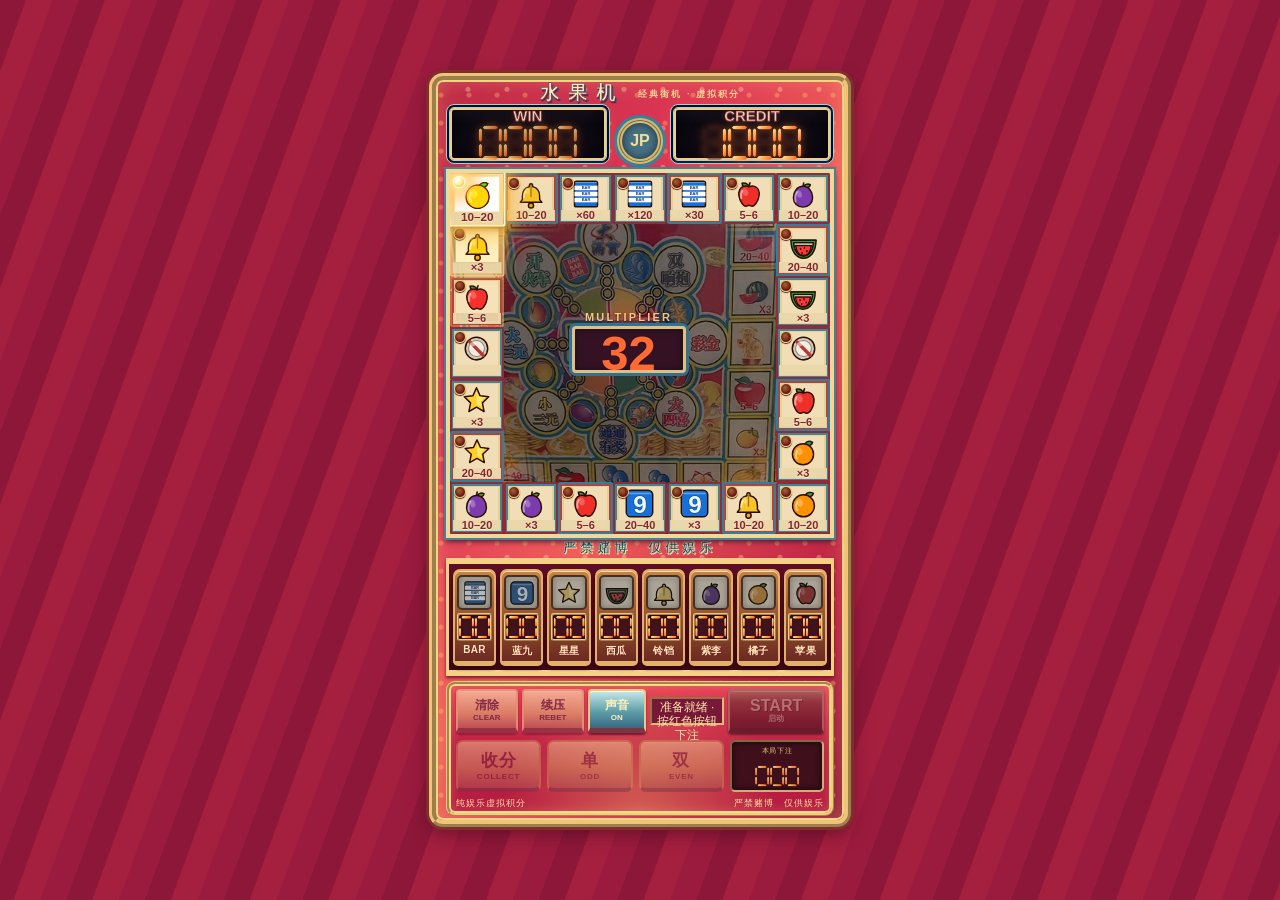
<file: index.html>
<!doctype html>
<html lang="zh-CN">
<head>
  <meta charset="utf-8">
  <meta name="viewport" content="width=device-width, initial-scale=1">
  <meta name="theme-color" content="#8e173c">
  <link rel="icon" href="data:image/svg+xml,%3Csvg xmlns='http://www.w3.org/2000/svg' viewBox='0 0 64 64'%3E%3Ccircle cx='32' cy='32' r='29' fill='%23ad173b' stroke='%23f5ce65' stroke-width='5'/%3E%3Ctext x='32' y='43' text-anchor='middle' fill='%23ffe49b' font-size='32' font-family='sans-serif' font-weight='bold'%3E77%3C/text%3E%3C/svg%3E">
  <title>OuyangFruit · 经典水果机</title>
  <link rel="stylesheet" href="./css/game.css">
  <link rel="stylesheet" href="./css/lights.css">
  <link rel="stylesheet" href="./css/animations.css">
  <link rel="stylesheet" href="./css/texture.css">
  <link rel="stylesheet" href="./css/gameplay.css">
  <link rel="stylesheet" href="./css/arcade-presentation.css">
  <link rel="stylesheet" href="./css/jackpot.css">
  <link rel="stylesheet" href="./css/art.css">
  <link rel="stylesheet" href="./css/betboard.css">
  <link rel="stylesheet" href="./css/feedback.css">
</head>
<body>
  <main class="machine" aria-label="经典实体水果机">
    <div class="machine-heading">水果机 <span>经典街机 · 虚拟积分</span></div>
    <section class="scoreboard" aria-label="分数显示">
      <div class="score-box"><span class="score-label">WIN</span><strong class="led-digits" id="win">0000</strong></div>
      <div class="score-medallion">JP</div>
      <div class="score-box"><span class="score-label">CREDIT</span><strong class="led-digits" id="credit">1000</strong></div>
    </section>
    <section class="playfield" aria-label="外围奖项跑灯盘与中央功能盘">
      <div class="board-photo" aria-hidden="true"></div>
      <div class="center-feature-photo" aria-hidden="true"></div>
      <div class="special-spots" aria-hidden="true">
        <i data-event="SMALL_THREE"></i><i data-event="BIG_THREE"></i><i data-event="BIG_FOUR"></i>
        <i data-event="DOUBLE_CANNON"></i><i data-event="TRAIN"></i><i data-event="GRAND_SLAM"></i>
      </div>
      <div class="board" id="board"></div>
      <div class="center-caption" id="center-caption" aria-hidden="true">MULTIPLIER</div>
      <div class="feature-led led-digits" id="feature-value" aria-label="中央功能盘数值">32</div>
      <div class="center-result" id="result" aria-live="polite"></div>
      <div class="celebration-layer" id="celebration-layer" aria-hidden="true"></div>
      <div class="jackpot-banner" id="jackpot-banner" aria-hidden="true"></div>
    </section>
    <div class="board-slogan">严禁赌博　仅供娱乐</div>
    <section class="bet-section" aria-label="八路独立下注">
      <div class="bet-deck" id="bet-deck"></div>
    </section>
    <section class="control-deck" aria-label="实体按键控制区">
      <div class="function-row">
        <button id="clear" class="function-key" type="button">清除 <small>CLEAR</small></button>
        <button id="rebet" class="function-key" type="button">续压 <small>REBET</small></button>
        <button id="sound" class="function-key sound-key" type="button" aria-pressed="true">声音 <small>ON</small></button>
        <div class="status" id="status" role="status" aria-live="polite">准备就绪 · 按红色按钮下注</div>
        <button id="start" class="start-key" type="button">START <small>启动</small></button>
      </div>
      <div class="function-bank" aria-label="预留功能控制区">
        <button id="collect" class="bank-key collect-key" type="button" disabled>收分 <small>COLLECT</small></button>
        <button id="odd" class="bank-key" type="button" disabled>单 <small>ODD</small></button>
        <button id="even" class="bank-key" type="button" disabled>双 <small>EVEN</small></button>
        <div class="bet-total" id="bet-total"><span>本局下注</span><strong class="led-digits" id="bet-total-value">0</strong></div>
      </div>
      <div class="deck-footer"><span>纯娱乐虚拟积分</span><span>严禁赌博　仅供娱乐</span></div>
    </section>
  </main>
  <aside id="debug" class="debug-panel" hidden><strong>DEMO MODE</strong><label for="forced">指定结果</label><select id="forced"><option value="">随机</option><option value="APPLE">APPLE WIN</option><option value="BELL">BELL WIN</option><option value="SEVEN">蓝九 WIN</option><option value="BAR">BAR JACKPOT</option><option value="LOSE">LOSE</option></select><button id="reset" type="button">重置积分</button></aside>
  <script type="module" src="./js/game.js"></script>
</body>
</html>
</file>
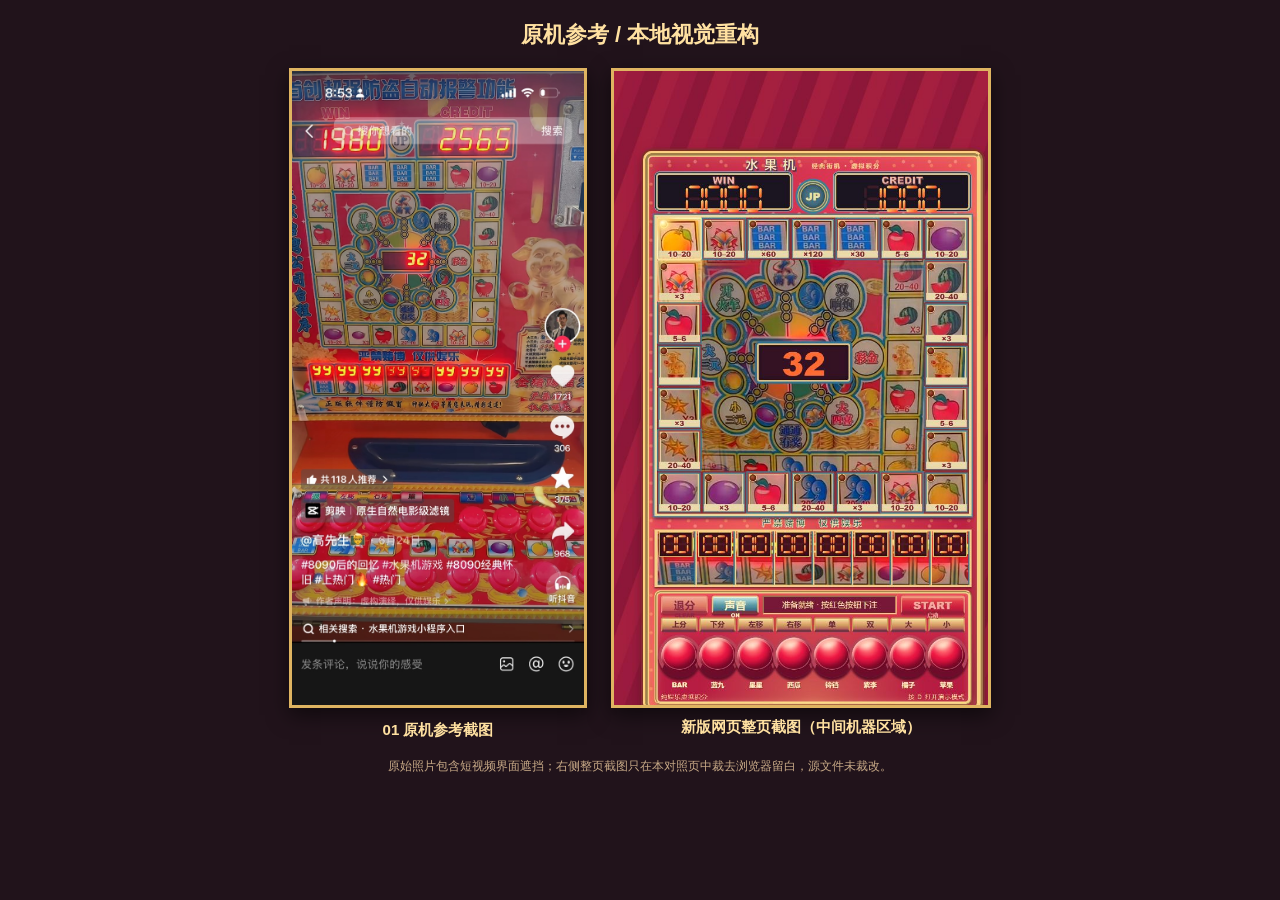
<file: visual-comparison.html>
<!doctype html>
<html lang="zh-CN">
<head>
  <meta charset="utf-8">
  <meta name="viewport" content="width=device-width, initial-scale=1">
  <title>原机与视觉重构对照</title>
  <style>
    *{box-sizing:border-box}body{margin:0;min-height:100vh;padding:20px;background:#21131b;color:#ffe1a1;font:15px Arial,"Microsoft YaHei",sans-serif}h1{text-align:center;font-size:22px;margin:0 0 18px}.comparison{display:flex;justify-content:center;align-items:flex-start;gap:24px}.panel{margin:0;text-align:center}.panel img,.crop{height:min(80vh,640px);border:3px solid #dfb461;box-shadow:0 7px 20px #0008}.reference{width:auto}.crop{width:min(48vw,380px);overflow:hidden}.crop img{width:100%;height:100%;object-fit:cover;object-position:60% center;border:0;box-shadow:none}.panel figcaption{margin-top:10px;font-weight:bold}.note{text-align:center;color:#c8aa87;font-size:12px;margin-top:18px}@media(max-width:690px){.comparison{gap:8px}.panel img,.crop{height:65vh}.crop{width:48vw}h1{font-size:17px}}
  </style>
</head>
<body>
  <h1>原机参考 / 本地视觉重构</h1>
  <div class="comparison">
    <figure class="panel"><img class="reference" src="./reference/original-fruit-machine.jpg" alt="用户提供的原机参考截图"><figcaption>01 原机参考截图</figcaption></figure>
    <figure class="panel"><div class="crop"><img src="./current-version.png" alt="重构后的网页版机器截图"></div><figcaption>新版网页整页截图（中间机器区域）</figcaption></figure>
  </div>
  <p class="note">原始照片包含短视频界面遮挡；右侧整页截图只在本对照页中裁去浏览器留白，源文件未裁改。</p>
</body>
</html>
</file>
<file: css/game.css>
:root{font-family:Arial,"Microsoft YaHei",sans-serif;color:#f9e6a0;background:#210b15}*{box-sizing:border-box}body{margin:0;min-height:100svh;display:flex;justify-content:center;align-items:center;padding:5px;background:radial-gradient(ellipse at center,#6b1736 0,#2c0e1d 60%,#140913 100%)}button,select{font:inherit}.machine{width:min(700px,calc((100svh - 14px)*.60),96vw);min-width:290px;padding:4px 10px 4px;border:5px ridge #e6b85a;border-radius:14px;background:radial-gradient(circle at 50% 40%,#c92557 0,#98183e 48%,#73142f 100%);box-shadow:0 0 0 3px #642a29,0 10px 35px #070308b8,inset 0 0 22px #e44f5480}.machine-heading{height:20px;text-align:center;font-weight:900;font-size:19px;letter-spacing:9px;line-height:18px;color:#f7d987;-webkit-text-stroke:.5px #543971;text-shadow:2px 2px #314f80}.machine-heading span{font-size:9px;letter-spacing:2px;color:#f8d391;-webkit-text-stroke:0;text-shadow:none;vertical-align:middle}.scoreboard{display:grid;grid-template-columns:1fr 46px 1fr;align-items:end;gap:7px;margin-bottom:5px}.score-box{height:60px;position:relative;border:4px double #83bfd0;border-radius:8px;background:linear-gradient(#3c283c,#111527 28%,#170b1c);box-shadow:inset 0 0 0 2px #dabb80,inset 0 0 22px #000}.score-label{position:absolute;left:0;right:0;top:-1px;text-align:center;font-size:15px;font-weight:900;color:#f2b7a1;-webkit-text-stroke:.5px #5d2c43;text-shadow:1px 2px #5a3445}.led-digits{font-family:"Courier New",monospace;font-style:italic;font-weight:900;color:#ff6b32;text-shadow:0 0 2px #fff0ac,0 0 9px #ff4c18,0 0 15px #ed3210;letter-spacing:2px}.score-box strong{display:block;text-align:center;font-size:clamp(25px,6vw,52px);line-height:58px}.score-medallion{height:46px;width:46px;display:grid;place-items:center;border:5px double #e1b75b;border-radius:50%;background:#487083;color:#f0df9a;font-weight:900;box-shadow:0 0 0 3px #3083a2,inset 0 0 8px #173343}.playfield{position:relative;width:100%;aspect-ratio:484/460;overflow:hidden;border:4px solid #c4ddc6;outline:2px solid #156580;background:#a31f4c;box-shadow:inset 0 0 0 2px #e8b35b,0 3px 6px #35142b}.board-photo{position:absolute;inset:0;background-image:url('../assets/images/machine-core.jpg');background-repeat:no-repeat;background-size:146.5% 203.9%;background-position:10.7% 30.3%;filter:saturate(1.18) contrast(1.06)}.board{position:absolute;inset:0;display:grid;grid-template-columns:repeat(7,minmax(0,1fr));grid-template-rows:repeat(7,minmax(0,1fr))}.tile{position:relative;min-width:0;min-height:0;pointer-events:none;border:2px solid transparent;border-radius:3px}.tile::before{content:"";position:absolute;left:4px;top:4px;width:10px;height:10px;border-radius:50%;background:radial-gradient(circle at 38% 32%,#8f5430,#5d211a 60%,#36110c 100%);border:1px solid #cf9b51;box-shadow:inset 0 0 3px #240b08,0 1px 1px #522017}.feature-led{position:absolute;left:40%;top:46%;width:25%;height:12%;display:grid;place-items:center;font-size:clamp(24px,5.6vw,49px);line-height:1;border:3px solid #d8b57b;border-radius:4px;background:linear-gradient(115deg,#351223f7,#190b20f4);box-shadow:0 0 0 3px #2f668a,inset 0 0 12px #0d0517}.center-result{position:absolute;left:0;right:0;bottom:0;height:1px;overflow:hidden;opacity:0}.board-slogan{height:19px;text-align:center;line-height:19px;font-size:13px;font-weight:900;letter-spacing:4px;color:#164d6b;-webkit-text-stroke:.35px #ffe9ad;text-shadow:1px 1px #f8dfaa}.bet-section{border:3px solid #d5a45d;background:#951136;box-shadow:inset 0 0 7px #f44a63;margin-top:1px}.bet-strip{position:relative;width:100%;height:68px;display:grid;grid-template-columns:repeat(8,minmax(0,1fr));background-image:url('../assets/images/eight-bet-displays.jpg');background-size:142.4% 250%;background-position:9.5% 12.7%;background-repeat:no-repeat}.bet-lane{position:relative;border-right:2px solid #247995;border-left:1px solid #eac67b;min-width:0}.bet-led{position:absolute;left:7%;right:7%;top:3%;height:39%;display:grid;place-items:center;border:2px solid #e1b773;background:linear-gradient(#500914ec,#270716f2);font-size:clamp(17px,4vw,32px);letter-spacing:1px}.bet-lane.active .bet-led{background:#6b0a15;box-shadow:0 0 10px #ffbf4b}.control-deck{padding:5px 7px 3px;margin-top:5px;border:3px ridge #e2b45b;border-radius:9px;background:radial-gradient(circle at 50% 100%,#e74754,#af183c 55%,#77152d);box-shadow:inset 0 0 15px #fbd37c66}.function-row{display:grid;grid-template-columns:72px 72px 1fr 101px;gap:6px;align-items:center}.function-key,.start-key{height:28px;border-radius:6px;border:2px solid #e8bd75;border-bottom:5px solid #653025;background:linear-gradient(#e1c6a1,#b18866);color:#4c2340;font-weight:900;cursor:pointer;box-shadow:0 2px 3px #421026}.function-key small,.start-key small{display:block;font-size:8px;line-height:8px}.sound-key{background:linear-gradient(#7faeb7,#3a6f91);color:#fff0bc}.start-key{background:linear-gradient(#ff7254,#d2132d 65%,#a10e27);color:#fff6d1;font-size:16px;text-shadow:1px 1px #8a0d23}.status{height:28px;display:grid;place-items:center;padding:2px 5px;border:2px inset #d5ad70;background:#5c1431;color:#ffe2a7;font-size:clamp(8px,1.3vw,12px);text-align:center;line-height:1.15}.bet-keys{display:grid;grid-template-columns:repeat(8,minmax(0,1fr));gap:4px;margin-top:5px}.bet-key{position:relative;display:flex;flex-direction:column;align-items:center;gap:4px;min-width:0;padding:0;border:0;background:transparent;color:#ffe8ad;font-size:10px;font-weight:900;cursor:pointer;touch-action:manipulation}.button-cap{display:block;width:min(100%,67px);aspect-ratio:1;border:4px solid #ad5260;border-bottom:8px solid #680a24;border-radius:50%;background:radial-gradient(ellipse at 42% 24%,#ff9ea0 0,#f0264e 28%,#c70834 68%,#8d0b2b 100%);box-shadow:inset -4px -7px 9px #860c2b,inset 2px 3px 5px #ffc6ba,0 4px 3px #450b22}.bet-key:active .button-cap{transform:translateY(3px);border-bottom-width:4px;box-shadow:inset -2px -3px 5px #740820,0 1px 1px #450b22}.bet-key:disabled,.function-key:disabled,.start-key:disabled{opacity:.6;cursor:not-allowed}.bet-key.active .button-cap{box-shadow:inset -4px -7px 9px #860c2b,inset 2px 3px 5px #ffc6ba,0 0 13px 2px #ffe07b}.bet-key-label{white-space:nowrap;font-size:clamp(6px,1.5vw,10px)}.deck-footer{display:flex;justify-content:space-between;margin-top:5px;color:#ffe1a0;font-size:9px;letter-spacing:1px}.debug-panel{position:fixed;right:12px;top:12px;z-index:10;width:166px;padding:11px;border:2px solid #e9bf68;background:#321321;color:#ffe0a0;box-shadow:0 4px 16px #0008}.debug-panel[hidden]{display:none}.debug-panel>*{display:block;width:100%;margin:5px 0}.debug-panel select,.debug-panel button{padding:5px;background:#66213c;color:#ffe5a3;border:1px solid #d4ab62}@media(max-width:600px){body{align-items:flex-start;padding:3px}.machine{width:min(96vw,510px);padding:5px 6px 7px;border-width:3px}.machine-heading{height:18px;font-size:13px;letter-spacing:5px;line-height:17px}.machine-heading span{font-size:7px}.scoreboard{grid-template-columns:1fr 33px 1fr;gap:3px;margin-bottom:5px}.score-box{height:48px;border-width:2px}.score-label{font-size:10px}.score-box strong{font-size:clamp(22px,6.5vw,34px);line-height:48px}.score-medallion{width:32px;height:32px;border-width:3px;font-size:10px}.playfield{border-width:2px;outline-width:1px}.tile{border-width:1px}.tile::before{width:7px;height:7px;left:2px;top:2px}.feature-led{border-width:2px;box-shadow:0 0 0 2px #2f668a,inset 0 0 7px #0d0517}.board-slogan{height:16px;line-height:16px;font-size:9px}.bet-section{border-width:2px}.bet-strip{height:clamp(45px,12vw,72px)}.bet-led{border-width:1px;font-size:clamp(14px,4vw,22px)}.control-deck{padding:4px;margin-top:5px;border-width:2px}.function-row{grid-template-columns:48px 48px 1fr 64px;gap:3px}.function-key,.start-key{height:27px;font-size:9px;border-width:1px;border-bottom-width:4px}.function-key small,.start-key small{font-size:6px}.status{height:27px;font-size:8px}.bet-keys{gap:2px;margin-top:5px}.button-cap{border-width:2px;border-bottom-width:5px}.bet-key-label{font-size:6px}.deck-footer{font-size:7px}.debug-panel{position:fixed;right:4px;top:4px;width:130px;font-size:10px}}
</file>
<file: css/lights.css>
.tile{transition:background 55ms,box-shadow 55ms,border-color 55ms}.tile.trail-2{background:#ffc96026;border-color:#ffcb7044;box-shadow:inset 0 0 12px #ffbc4a33}.tile.trail-1{background:#ffc15a67;border-color:#ffe29c99;box-shadow:inset 0 0 18px #ffdb7199,0 0 9px #ffae4688}.tile.lit{background:radial-gradient(circle at 50% 40%,#ffec9f85,#ffb43a94 55%,#fb6a2244);border-color:#fff3b6;box-shadow:inset 0 0 19px #fff4b7,0 0 12px #ffdd7d,0 0 27px #ff9d39}.tile.lit::before{background:radial-gradient(circle at 35% 30%,#fff,#fff4ad 30%,#ffd152 70%,#ed842c);border-color:#fff4bf;box-shadow:0 0 7px 3px #ffe38e,0 0 16px 7px #ffb94f}.tile.final{animation:final-glow .65s ease-in-out infinite alternate}@keyframes final-glow{from{box-shadow:inset 0 0 15px #fff0a1,0 0 11px #ffc04a}to{box-shadow:inset 0 0 27px #fff9cc,0 0 22px #ffe68a,0 0 34px #ffc039}}
</file>
<file: css/animations.css>
.machine.win-small .feature-led{animation:feature-pulse .3s 4 alternate}.machine.win-big .feature-led,.machine.win-jackpot .feature-led{animation:feature-pulse .18s 10 alternate}.machine.win-jackpot .scoreboard{animation:score-flash .22s 10 alternate}@keyframes feature-pulse{from{filter:brightness(1)}to{filter:brightness(2);box-shadow:0 0 14px #ffe38d,0 0 0 3px #2f668a}}@keyframes score-flash{from{filter:brightness(1)}to{filter:brightness(1.65)}}
</file>
<file: css/texture.css>
/* The printed face and plastic controls are intentionally dense like the reference panel. */
body{background:repeating-linear-gradient(110deg,#8d1739 0 24px,#a51f3f 25px 49px,#9b1b3e 50px 74px)}
.machine{width:min(700px,calc((100svh - 20px)*.48),96vw)}
.machine{border:7px ridge #f0c477;background:radial-gradient(circle at 18% 54%,#ffd36b55 0 2px,transparent 3px) 0 0/28px 28px,radial-gradient(circle at 82% 24%,#fff0ab55 0 2px,transparent 3px) 0 0/39px 39px,linear-gradient(125deg,#bc2545,#df3855 31%,#f05d5a 51%,#bb1d42 82%,#8e1a38);box-shadow:0 0 0 3px #7f2d2d,0 7px 18px #4d0b20a3,inset 0 0 0 2px #f5d484,inset 0 0 24px #ffde8055}
.machine-heading{color:#ffedb4;text-shadow:1px 2px #7b1d34,2px 2px #326385}
.score-box{border:3px double #87b8c4;background:#1b1522;box-shadow:inset 0 0 0 2px #e6c079,inset 0 0 5px #0e0a11}
.score-box strong{display:flex;align-items:center;justify-content:center;gap:2px;padding-top:18px;line-height:1;white-space:nowrap}
.led-digits{font-family:Arial,sans-serif;font-style:normal;letter-spacing:0;text-shadow:none}
.digit{--dw:clamp(15px,1.8vw,27px);position:relative;display:inline-block;width:var(--dw);height:calc(var(--dw)*1.48);flex:none}
.segment{position:absolute;display:block;background:#50212a;opacity:.65}
.segment.on{background:linear-gradient(125deg,#ffdb7a,#ff8739 53%,#f3431e);opacity:1;box-shadow:0 0 3px #ff742b,0 0 5px #e6321d}
.segment.a,.segment.g,.segment.d{left:17%;width:66%;height:11%;clip-path:polygon(13% 0,87% 0,100% 50%,87% 100%,13% 100%,0 50%)}
.segment.a{top:0}.segment.g{top:44%}.segment.d{bottom:0}
.segment.b,.segment.c,.segment.e,.segment.f{width:14%;height:39%;clip-path:polygon(0 12%,50% 0,100% 12%,100% 88%,50% 100%,0 88%)}
.segment.b{right:0;top:8%}.segment.c{right:0;bottom:8%}.segment.e{left:0;bottom:8%}.segment.f{left:0;top:8%}
.playfield{border-color:#f0d89b;outline-color:#4a7f96;background:#b3214b}
.board-photo{filter:saturate(1.27) contrast(1.07)}
.center-feature-photo{position:absolute;z-index:1;left:13%;top:11%;width:74%;height:78%;background-color:#b7234b;background-image:url('../assets/images/center-feature-board.jpg');background-repeat:no-repeat;background-size:126.3% 111.7%;background-position:20% 23%;mask-image:radial-gradient(ellipse at center,#000 72%,transparent 100%);filter:saturate(1.25) contrast(1.08)}
.board{z-index:2}.feature-led{z-index:3;left:32%;top:42.5%;width:30%;height:13%;border:3px solid #e1bf80;background:#341224;box-shadow:0 0 0 3px #2f7192,inset 0 0 7px #170e19}
.tile{overflow:visible;border:2px solid #8d2d36;border-radius:2px;background:#f0deb3;box-shadow:inset 0 0 0 2px #428398,inset 0 0 0 4px #e5d096}
.tile:nth-child(3n + 2){border-color:#397c98;box-shadow:inset 0 0 0 2px #a84743,inset 0 0 0 4px #e5d096}
.tile-art{position:absolute;left:4px;right:4px;top:3px;bottom:12px;background-color:#eedbb6;background-image:var(--symbol-url);background-repeat:no-repeat;background-size:100% 100%;background-position:center;filter:saturate(1.2) contrast(1.08)}
.tile-print{position:absolute;left:1px;right:1px;bottom:1px;height:11px;color:#83242f;background:#ead8aaed;text-align:center;font-size:clamp(7px,1vw,11px);font-weight:900;line-height:11px;text-shadow:0 1px #fff1cd}
.tile::before{z-index:3;left:2px;top:2px;width:10px;height:10px;background:radial-gradient(circle at 35% 30%,#a16b35,#8c2921 55%,#4d1716);border:1px solid #f0cb75}
.tile.lit .tile-art{filter:brightness(1.33) saturate(1.75)}.tile.trail-1 .tile-art{filter:brightness(1.16) saturate(1.55)}
.bet-section{border-color:#f5d185;box-shadow:inset 0 0 0 2px #397e9b,0 2px 3px #7b1632}
.bet-strip{height:80px;background-size:151% 270%;background-position:8.5% 12%}
.bet-lane{border-right:2px solid #35758c;border-left:2px solid #f5d084;background:#ffe1a710}
.bet-led{top:0;height:48%;left:3%;right:3%;display:flex;align-items:center;justify-content:center;gap:1px;background:#3f101bf5;border:2px ridge #f2c977;box-shadow:inset 0 0 4px #10070c}
.bet-led .digit{--dw:clamp(10px,1.48vw,18px)}
.bet-lane.active .bet-led{background:#64131b;box-shadow:inset 0 0 4px #12060d,0 0 5px #ffe9a0}
.control-deck{border-color:#f5cd79;background:radial-gradient(circle at 50% 100%,#fcbd6b66,transparent 60%),linear-gradient(#e94155,#ba1e43 52%,#b61b41);box-shadow:inset 0 0 0 2px #f8da8a,inset 0 0 13px #ffe6a34d}
.function-row{grid-template-columns:70px 70px 1fr 96px}.function-key,.start-key{border:2px solid #eac88a;border-bottom:5px solid #7a3540;border-radius:4px;background:linear-gradient(#fff0bf,#e1ad75 62%,#b7675f);box-shadow:inset 0 1px #fff9d2,0 2px 2px #7b1430}
.sound-key{background:linear-gradient(#c6e8e9,#5e9ea7 56%,#386785)}
.start-key{background:linear-gradient(#ffab77,#e13c40 30%,#c30b32 75%,#9a0a2a);border-bottom-color:#711126}
.status{border-color:#e5b96f;background:#771839;color:#ffe8aa}
.function-bank{display:grid;grid-template-columns:repeat(8,minmax(0,1fr));gap:3px;margin-top:5px}
.function-bank button{height:22px;padding:0;border:2px solid #cb9b55;border-bottom:4px solid #733547;border-radius:3px;background:linear-gradient(#fbdb9d,#d59d62 58%,#ac5a58);color:#6b263b;font-weight:900;font-size:11px;box-shadow:inset 0 1px #fff0be;opacity:1;cursor:default}
.bet-keys{margin-top:4px;gap:2px}
.button-cap{position:relative;width:115%;max-width:78px;aspect-ratio:1;border:4px solid #b84359;border-bottom:9px solid #6d0d2b;border-radius:50%;background:radial-gradient(circle at 42% 24%,#ffb9b3 0,#ff6b71 16%,#ef1744 38%,#c50836 69%,#850b2b 100%);box-shadow:inset -6px -9px 9px #690926,inset 2px 3px 4px #ffd3ba,0 5px 3px #611029}
.button-cap::before{content:"";position:absolute;left:17%;top:9%;width:48%;height:22%;border-radius:50%;background:#fff3d5bb;filter:blur(3px);transform:rotate(-17deg)}
.button-cap::after{content:"";position:absolute;inset:5%;border-radius:50%;border:1px solid #ff9a9b91}
.bet-key:active .button-cap{transform:translateY(4px);border-bottom-width:5px;box-shadow:inset -4px -5px 7px #690926,0 1px 1px #611029}
.bet-key.active .button-cap{box-shadow:inset -6px -9px 9px #690926,inset 2px 3px 4px #ffd3ba,0 0 10px #ffdf8a}
.bet-key-label{font-size:clamp(7px,1.05vw,10px);color:#fff1bd;text-shadow:1px 1px #9b243a}
@media(max-height:800px) and (min-width:601px){.machine{width:min(700px,calc((100svh - 14px)*.56),96vw)}.bet-strip{height:68px}.function-bank button{height:18px;font-size:9px}.button-cap{width:115%}.score-box{height:55px}.score-box strong{padding-top:17px}.score-medallion{width:42px;height:42px}.scoreboard{grid-template-columns:1fr 42px 1fr}}
@media(max-width:600px){.machine{border-width:4px}.score-box{height:48px}.score-box strong{padding-top:11px}.digit{--dw:clamp(12px,4.2vw,20px)}.tile-art{left:2px;right:2px;top:2px;bottom:9px}.tile-print{height:9px;line-height:9px;font-size:6px}.tile::before{width:7px;height:7px}.bet-strip{height:clamp(54px,14vw,74px)}.bet-led .digit{--dw:clamp(8px,2.9vw,14px)}.function-row{grid-template-columns:45px 45px 1fr 61px}.function-bank{gap:1px;margin-top:3px}.function-bank button{height:19px;border-width:1px;border-bottom-width:3px;font-size:8px}.button-cap{width:115%;border-width:2px;border-bottom-width:5px}.bet-key:active .button-cap{border-bottom-width:3px}.bet-key-label{font-size:6px}}
</file>
<file: css/gameplay.css>
.function-row{grid-template-columns:60px 60px 65px 1fr 96px;gap:4px}
.function-key{font-size:12px}
.bet-key,.bet-key *{user-select:none;-webkit-user-select:none;-webkit-touch-callout:none;touch-action:manipulation}
.bet-key.at-limit .button-cap{animation:limit-flash .15s 2 alternate}
@keyframes limit-flash{to{filter:brightness(2.1)}}
.score-box.credit-warning{animation:credit-warning .18s 4 alternate}
@keyframes credit-warning{to{filter:brightness(2);border-color:#ff5042}}
.feature-led.multiplier-rolling{color:#fff2a0;text-shadow:0 0 7px #fff,0 0 18px #ff9f1c;filter:brightness(1.25)}
.feature-led.multiplier-reveal{z-index:8;color:#fff7b0;animation:multiplier-reveal 1.35s cubic-bezier(.18,.8,.18,1);text-shadow:0 0 6px #fff,0 0 17px #ffcc3f,0 0 34px #ff3d00}
.feature-led.multiplier-reveal::after{content:attr(data-label);position:absolute;left:50%;top:112%;transform:translateX(-50%);white-space:nowrap;font:900 clamp(8px,1.4vw,17px)/1 sans-serif;color:#fff0a0;text-shadow:0 1px 2px #500,0 0 8px #ff4d00}
@keyframes multiplier-reveal{0%{transform:translate(-50%,-50%) scale(.35);filter:brightness(3)}22%{transform:translate(-50%,-50%) scale(1.9) rotate(-3deg)}42%{transform:translate(-50%,-50%) scale(1.45) rotate(2deg)}100%{transform:translate(-50%,-50%) scale(1)}}
.celebration-layer{position:fixed;inset:0;z-index:30;pointer-events:none;overflow:hidden}
.machine.screen-shake{animation:screen-shake .45s steps(2)}
@keyframes screen-shake{0%,100%{transform:translate(0)}20%{transform:translate(-3px,2px)}40%{transform:translate(3px,-2px)}60%{transform:translate(-2px,-1px)}80%{transform:translate(2px,2px)}}
.machine[data-win-level="JACKPOT"] .playfield::after,.machine[data-win-level="SPECIAL_EVENT"] .playfield::after{content:"";position:absolute;inset:0;z-index:8;pointer-events:none;background:#fff;mix-blend-mode:screen;animation:win-overlay .68s ease-out forwards}
@keyframes win-overlay{0%{opacity:.62}30%{opacity:.05}45%{opacity:.38}100%{opacity:0}}
@media(prefers-reduced-motion:reduce){.celebration-layer i{animation-duration:.8s}.machine.screen-shake{animation:none}}
.score-box strong.wide .digit{--dw:clamp(9px,1.12vw,18px)}
.special-spots{position:absolute;inset:0;z-index:2;pointer-events:none}
.special-spots i{position:absolute;width:14%;height:14%;border-radius:50%;opacity:0;transition:opacity .13s}
.special-spots [data-event="TRAIN"]{left:14%;top:22%}
.special-spots [data-event="DOUBLE_CANNON"]{left:57%;top:22%}
.special-spots [data-event="BIG_THREE"]{left:10%;top:53%}
.special-spots [data-event="SMALL_THREE"]{left:20%;top:66%}
.special-spots [data-event="BIG_FOUR"]{left:57%;top:62%}
.special-spots [data-event="GRAND_SLAM"]{left:53%;top:46%}
.machine.special-active .center-feature-photo{filter:brightness(.73) saturate(1.1)}
.feature-led.special-display{color:#ffe16d;text-shadow:0 0 7px #ffb43c,0 0 15px #ed5729;animation:special-breath .42s infinite alternate}
.machine.special-active .special-spots i{opacity:.22;box-shadow:0 0 10px #40100f,inset 0 0 10px #220909}
.machine[data-special="SMALL_THREE"] [data-event="SMALL_THREE"],
.machine[data-special="BIG_THREE"] [data-event="BIG_THREE"],
.machine[data-special="BIG_FOUR"] [data-event="BIG_FOUR"],
.machine[data-special="DOUBLE_CANNON"] [data-event="DOUBLE_CANNON"],
.machine[data-special="TRAIN"] [data-event="TRAIN"],
.machine[data-special="GRAND_SLAM"] [data-event="GRAND_SLAM"]{opacity:1;box-shadow:0 0 14px 7px #ffdf59,inset 0 0 20px #fff9bf;animation:special-breath .42s infinite alternate}
@keyframes special-breath{to{filter:brightness(1.8);box-shadow:0 0 23px 12px #ffb543,inset 0 0 22px #fff}}
.tile.train-trail{box-shadow:inset 0 0 17px #fff8c0,0 0 14px #ffbd4d;background:#fabc5499}
.bet-lane.special-hit,.bet-lane.special-complete{box-shadow:inset 0 0 12px #fff4af,0 0 13px #ffd25d}
.bet-lane.special-complete .bet-led{background:#7b2b16}
.machine.cabinet-flash{outline:5px solid #ffe18a}
.debug-panel{max-height:95vh;overflow:auto;width:182px}
@media(max-width:600px){body{flex-direction:column;align-items:center}.function-row{grid-template-columns:40px 40px 42px 1fr 61px;gap:2px}.function-key{font-size:8px}.function-key small{font-size:5px}.debug-panel{position:static;width:min(96vw,510px);max-height:none;margin:8px auto;display:grid;grid-template-columns:repeat(2,minmax(0,1fr));gap:3px}.debug-panel[hidden]{display:none}.debug-panel strong,.debug-panel label,.debug-panel select{grid-column:1/-1}.debug-panel>*{margin:0}}
</file>
<file: css/arcade-presentation.css>
/* Original printed symbols beneath illuminated red acrylic button caps. */
.bet-key .button-cap {
  isolation:isolate; display:grid; place-items:center; overflow:hidden;
  width:min(119%,84px); max-width:84px;
  background:radial-gradient(circle at 46% 38%,#ffdb7c90 0,#f46b5899 42%,#bd163cdd 78%,#760c2b 100%);
  border-color:#dc6971; border-bottom-color:#650c2a;
  box-shadow:inset 0 2px 6px #fff2bd9c,inset -5px -9px 12px #690b28,0 5px 2px #531026,0 0 0 2px #eabf79;
  transition:transform .09s ease,box-shadow .09s ease,border-bottom-width .09s ease;
}
.bet-key .button-symbol {
  display:block; width:74%; height:74%; position:relative; z-index:1;
  background-image:var(--button-symbol); background-position:center;
  background-size:contain; background-repeat:no-repeat;
  filter:drop-shadow(1px 2px 1px #5b0c28) saturate(1.23) contrast(1.12);
}
.bet-key .button-cap::before {z-index:2;left:19%;top:9%;width:44%;height:15%;background:#fff5dfc2;filter:blur(3px)}
.bet-key .button-cap::after {z-index:2;inset:6%;border:2px solid #ffe6b574;box-shadow:inset 0 0 6px #ffeabb66}
.bet-key.active .button-cap,.bet-key.special-complete .button-cap {
  background:radial-gradient(circle at 50% 40%,#fff1b4 0,#ffb971a8 36%,#df3251d9 77%,#800d2e);
  box-shadow:inset 0 2px 8px #fff9d4,inset -4px -8px 9px #7b1131,0 5px 2px #531026,0 0 13px 4px #ffd074;
}
.bet-key:active .button-cap {transform:translateY(5px) scale(.96);border-bottom-width:3px;box-shadow:inset 0 5px 12px #650e2f,0 1px 1px #531026,0 0 5px #f5c56d}
.bet-key.winner .button-cap {animation:fruit-button-win .17s 3 alternate}
.bet-key-label {font-size:clamp(7px,.86vw,9px);color:#ffe5a9}
.machine.start-pulse .start-key {filter:brightness(1.65);box-shadow:0 0 19px 7px #ffd26d,inset 0 2px 7px #fff5cc}
@keyframes fruit-button-win {to {filter:brightness(1.8);box-shadow:inset 0 0 14px #fff,0 0 22px 9px #ffdd7b}}
@media(max-width:600px){.bet-key .button-cap{width:119%;border-width:2px;border-bottom-width:5px}.bet-key .button-symbol{width:78%;height:78%}.bet-key-label{font-size:6px}}
</file>
<file: css/jackpot.css>
/* Arcade celebration layer: banner, pooled sparks, LED feedback.
   Everything animates transform/opacity only, so iPhone Safari stays smooth. */

/* The cabinet has to be a positioning context, otherwise overlay flashes escape
   to the viewport and wash out the whole page instead of the playfield. */
.machine { position: relative; }

.jackpot-banner {
  position: absolute; left: 50%; top: 37%; z-index: 9; pointer-events: none;
  opacity: 0; transform: translate(-50%,-50%) scale(.6); white-space: nowrap;
  font: 900 clamp(22px,5.6vw,56px)/1 Arial,"Microsoft YaHei",sans-serif;
  letter-spacing: .06em; font-style: italic;
  color: #fff3ae;
  text-shadow: 0 0 5px #fff, 0 0 15px #ffb437, 0 0 32px #ff3c12, 0 4px 0 #8b1226;
}
.jackpot-banner[data-kind="event"] { font-size: clamp(18px,4.4vw,42px); letter-spacing: .12em; }
.jackpot-banner[data-kind="win"] { font-size: clamp(16px,3.6vw,34px); color: #d8f3ff; text-shadow: 0 0 5px #fff, 0 0 14px #4fc4ff, 0 3px 0 #123c62; }
.jackpot-banner.banner-show { animation: banner-pop 2.35s cubic-bezier(.16,.9,.2,1) forwards; }
@keyframes banner-pop {
  0% { opacity: 0; transform: translate(-50%,-50%) scale(.45) rotate(-5deg); }
  12% { opacity: 1; transform: translate(-50%,-50%) scale(1.26) rotate(2deg); }
  26% { transform: translate(-50%,-50%) scale(1) rotate(0); }
  80% { opacity: 1; }
  100% { opacity: 0; transform: translate(-50%,-58%) scale(1.08); }
}

.celebration-layer i.spark {
  position: absolute; left: 50%; top: 48%; width: 8px; height: 18px;
  opacity: 0; border-radius: 2px; animation: none;
  background: hsl(var(--c,40) 95% 58%);
  box-shadow: 0 0 7px currentColor;
  will-change: transform,opacity;
}
.celebration-layer i.spark.spark-fly { animation: spark-flight 1.6s ease-out forwards; }
@keyframes spark-flight {
  0% { opacity: 1; transform: translate(-50%,-50%) scale(.2) rotate(0); }
  100% { opacity: 0; transform: translate(var(--x,0),55vh) rotate(var(--r,0deg)); }
}

/* Centre multiplier: armed, rolling, revealed. */
.feature-led.multiplier-armed { color: #ffd27a; opacity: .55; text-shadow: 0 0 4px #ffae3f; }
.feature-led.multiplier-rolling { animation: multiplier-flicker .11s steps(2) infinite; }
@keyframes multiplier-flicker { 50% { filter: brightness(1.55) } }

/* The panel centres the readout with left/top, so the reveal must scale only —
   the inherited translate(-50%,-50%) used to shove the number off-centre. */
@keyframes multiplier-reveal {
  0% { transform: scale(.35); filter: brightness(3) }
  22% { transform: scale(1.92) rotate(-3deg) }
  42% { transform: scale(1.42) rotate(2deg) }
  100% { transform: scale(1) }
}
.feature-led[data-tier="jackpot"].multiplier-reveal { animation-duration: 1.85s; }
.feature-led[data-tier="high"].multiplier-reveal,
.feature-led[data-tier="big"].multiplier-reveal { animation-duration: 1.6s; }

/* Mystery / 单双 readouts reuse the same centre window. */
.feature-led.center-symbol {
  font-size: clamp(20px, 4.4vw, 44px); letter-spacing: .08em;
  color: #ffe16d; text-shadow: 0 0 9px #ffb43c, 0 0 20px #ed5729;
  animation: center-question .5s infinite alternate;
}
@keyframes center-question { to { filter: brightness(1.55) } }
.feature-led.digit-lock { animation: digit-lock .46s cubic-bezier(.2,.9,.2,1); }
@keyframes digit-lock {
  0% { transform: scale(1.7); filter: brightness(2.2) }
  60% { transform: scale(.96) }
  100% { transform: scale(1) }
}
.feature-led.multiplier-fakeout { animation: fakeout-pulse .24s 2 alternate; }
@keyframes fakeout-pulse { to { filter: brightness(1.4) } }

/* Whole-panel blackout used before a jackpot build-up. Only opacity changes. */
.board,.center-feature-photo { transition: opacity .16s linear, filter .16s linear; }
.machine.board-dim .board { opacity: .12; }
.machine.board-dim .center-feature-photo { opacity: .3; }
.machine.board-dim .feature-led { opacity: 1; filter: brightness(1.5); }

/* LED feedback while WIN is counting up. */
.machine.win-counting .win-box { animation: led-flicker .17s steps(2) infinite; }
.machine.win-counting[data-count-level="JACKPOT"] .win-box,
.machine.win-counting[data-count-level="HIGH_MULTIPLIER"] .win-box { animation-duration: .12s; }
@keyframes led-flicker { 50% { filter: brightness(1.55) } }
.machine[data-win-level="JACKPOT"] .win-box strong,
.machine[data-win-level="HIGH_MULTIPLIER"] .win-box strong { animation: win-grow .62s cubic-bezier(.2,.9,.2,1) 2 alternate; }
@keyframes win-grow { from { transform: scale(1) } to { transform: scale(1.13) } }

/* Power glow: 1 = build-up, 2 = strong, 3 = finale. */
.machine[data-power="2"] .playfield { box-shadow: inset 0 0 0 2px #ffe49c, 0 0 18px #ffb63f, 0 3px 6px #35142b; }
.machine[data-power="3"] .playfield { box-shadow: inset 0 0 0 3px #fff2c6, 0 0 30px 6px #ffa52e, 0 3px 8px #35142b; }
.machine[data-power="2"] .control-deck,
.machine[data-power="3"] .control-deck { filter: brightness(1.12); }

/* Special event spotlight on the centre feature board. */
.machine.special-active .feature-led { box-shadow: 0 0 0 3px #2f7192, inset 0 0 7px #170e19, 0 0 14px 4px #ffb43c; }
.feature-led[data-event]::before {
  content: attr(data-event); position: absolute; left: 50%; top: -1.35em; transform: translateX(-50%);
  white-space: nowrap; font: 900 clamp(9px,1.5vw,15px)/1 Arial,"Microsoft YaHei",sans-serif; letter-spacing: .1em;
  color: #ffe9a8; text-shadow: 0 1px 2px #5a0f1f, 0 0 8px #ff9a2c;
}

@media (prefers-reduced-motion: reduce) {
  .celebration-layer i.spark.spark-fly { animation-duration: .7s; }
  .jackpot-banner.banner-show { animation-duration: 1.2s; }
  .machine.win-counting .win-box,
  .machine[data-win-level] .win-box strong { animation: none; }
}
</file>
<file: css/art.css>
/* Vector symbol layer. The photo crops stretch to fill each printed tile; the
   redrawn vector set keeps its own aspect ratio so the fruit never distorts. */
.machine[data-art="vector"] .tile-art {
  background-size: contain;
  background-position: center;
  filter: saturate(1.05) contrast(1.03);
}
.machine[data-art="vector"] .tile.lit .tile-art { filter: brightness(1.22) saturate(1.35) contrast(1.05); }
.machine[data-art="vector"] .tile.trail-1 .tile-art { filter: brightness(1.1) saturate(1.2); }
.machine[data-art="vector"] .tile.trail-2 .tile-art { filter: brightness(1.03) saturate(1.08); }

.machine[data-art="vector"] .button-symbol {
  width: 82%;
  height: 82%;
  filter: drop-shadow(1px 2px 1px #5b0c28) saturate(1.06);
}
.machine[data-art="vector"] .bet-key.active .button-symbol,
.machine[data-art="vector"] .bet-key.special-complete .button-symbol {
  filter: brightness(1.16) drop-shadow(0 0 3px #ffe9a0);
}
.machine[data-art="vector"] .bet-key.winner .button-symbol { filter: brightness(1.5) drop-shadow(0 0 5px #fff); }

@media (max-width: 600px) {
  .machine[data-art="vector"] .tile-art { left: 3px; right: 3px; top: 2px; bottom: 10px; }
  .machine[data-art="vector"] .button-symbol { width: 86%; height: 86%; }
}
</file>
<file: css/betboard.css>
/* Bottom deck: one tappable card per fruit channel.
   Art first, score second — never a row of number inputs. */
.bet-section { background: #8d1030; }
.bet-deck {
  display: grid;
  grid-template-columns: repeat(8, minmax(0, 1fr));
  gap: 4px;
  padding: 5px 4px 4px;
  background:
    linear-gradient(#5e0d24, #3d0817) padding-box,
    repeating-linear-gradient(90deg, #f0c877 0 2px, #b98a3c 2px 4px);
  border-block: 3px solid #f5d185;
}

.bet-card {
  position: relative;
  display: flex;
  flex-direction: column;
  align-items: center;
  gap: 3px;
  min-width: 0;
  padding: 4px 2px 3px;
  border: 2px solid #e2b06a;
  border-bottom-width: 5px;
  border-radius: 7px 7px 5px 5px;
  background: linear-gradient(#c8843f, #8e4a2c 60%, #6b2a22);
  box-shadow: inset 0 1px #ffdfa8, 0 3px 3px #34050f;
  color: #ffe8ad;
  font: inherit;
  cursor: pointer;
  touch-action: manipulation;
  -webkit-tap-highlight-color: transparent;
  transition: transform .08s ease, box-shadow .12s ease, filter .12s ease;
}
.bet-card:disabled { cursor: not-allowed; }

.bet-card-art {
  display: block;
  width: 100%;
  aspect-ratio: 1;
  background-color: #f4e3c0;
  background-image: var(--symbol-url);
  background-repeat: no-repeat;
  background-position: center;
  background-size: 88% 88%;
  border: 2px solid #7b3a2a;
  border-radius: 5px;
  box-shadow: inset 0 0 6px #00000055, inset 0 2px 0 #fff6dd;
  filter: saturate(.55) brightness(.72);
  transition: filter .14s ease, box-shadow .14s ease;
}

.bet-card-readout {
  display: block;
  width: 100%;
  padding: 1px 0;
  border: 2px ridge #f2c977;
  border-radius: 3px;
  background: #3f101bf5;
  box-shadow: inset 0 0 4px #10070c;
  text-align: center;
}
.bet-card-readout .bet-led {
  position: static;
  display: flex;
  align-items: center;
  justify-content: center;
  gap: 1px;
  height: auto;
  border: 0;
  background: none;
  box-shadow: none;
}
.bet-card-readout .digit { --dw: clamp(8px, 1.35vw, 15px); }

.bet-card-label {
  font-size: clamp(6px, .95vw, 10px);
  font-weight: 900;
  letter-spacing: .02em;
  color: #ffe9b5;
  text-shadow: 1px 1px #7d1f33;
  white-space: nowrap;
}

/* Idle: the fruit is present but dim; bet: the card lights up. */
.bet-card.active {
  background: linear-gradient(#ffd07a, #c9622f 60%, #8f2f21);
  box-shadow: inset 0 1px #fff3cd, 0 0 12px 2px #ffca63, 0 3px 3px #34050f;
}
.bet-card.active .bet-card-art {
  filter: saturate(1.12) brightness(1.06);
  box-shadow: inset 0 0 6px #00000044, 0 0 8px #ffd87a, inset 0 2px 0 #fff6dd;
}
.bet-card.active .bet-card-readout { background: #6b0a15; box-shadow: inset 0 0 5px #1a0409, 0 0 7px #ffbf4b; }

.bet-card.limit .bet-card-art { animation: card-limit .15s 2 alternate; }
@keyframes card-limit { to { filter: brightness(2) saturate(.3) } }

.bet-card.winner .bet-card-art { animation: card-win .17s 3 alternate; }
@keyframes card-win { to { filter: brightness(1.55) saturate(1.4); box-shadow: 0 0 14px 3px #ffe07b } }
.bet-card.settled .bet-card-readout { background: #7b2b16; }

.bet-card:active { transform: translateY(3px); border-bottom-width: 2px; }

/* Function keys: 收分 / 单 / 双 */
.function-bank { grid-template-columns: repeat(3, minmax(0, 1fr)); gap: 5px; margin-top: 6px; }
.bank-key {
  height: 30px;
  padding: 0;
  border: 2px solid #eac88a;
  border-bottom: 5px solid #7a3540;
  border-radius: 5px;
  background: linear-gradient(#fff0bf, #e1ad75 62%, #b7675f);
  color: #6b263b;
  font-weight: 900;
  font-size: 12px;
  box-shadow: inset 0 1px #fff9d2, 0 2px 2px #7b1430;
  cursor: pointer;
  touch-action: manipulation;
}
.bank-key small { display: block; font-size: 7px; line-height: 7px; }
.bank-key:disabled { opacity: .45; cursor: not-allowed; }
.bank-key.collect-key:not(:disabled) { background: linear-gradient(#ffe08a, #f0a93c 60%, #c2701f); color: #4a2109; animation: collect-breathe .9s infinite alternate; }
@keyframes collect-breathe { to { box-shadow: inset 0 1px #fff9d2, 0 0 14px 3px #ffd45c } }

/* LED scoreboard: brighter segments, tighter acrylic bezel. */
.score-box {
  border: 4px double #9fd3e0;
  background: linear-gradient(#241a2b, #0b0a12 30%, #100a16);
  box-shadow: inset 0 0 0 2px #f0cd86, inset 0 0 26px #000, 0 0 12px #ff9b4a22;
}
.score-box .led-digits { filter: drop-shadow(0 0 3px #ff8a3c88) drop-shadow(0 0 7px #ff5a1a55); }
.segment.on { background: linear-gradient(125deg, #ffe9a4, #ffa245 53%, #ff5a20); box-shadow: 0 0 4px #ff8a3a, 0 0 8px #ff4a18; }
.segment { background: #3a161f; opacity: .55; }
.score-label { color: #ffc7ae; text-shadow: 0 1px 0 #5a3445, 0 0 6px #ff7a3c55; }

@media (max-width: 600px) {
  .bet-deck { gap: 2px; padding: 4px 3px 3px; }
  .bet-card { padding: 3px 1px 2px; border-width: 1px; border-bottom-width: 4px; gap: 2px; }
  .bet-card-art { background-size: 92% 92%; border-width: 1px; }
  .bet-card-readout { border-width: 1px; }
  .bet-card-readout .digit { --dw: clamp(7px, 2.35vw, 11px); }
  .bet-card-label { font-size: 5.5px; }
  .bank-key { height: 27px; font-size: 10px; border-width: 1px; border-bottom-width: 4px; }
  .bank-key small { font-size: 6px; line-height: 6px; }
}
</file>
<file: css/feedback.css>
/* Second-round feedback layer: lamp legibility, WIN emphasis, control sizing.
   Loaded last so these rules win over the original panel styling. */

/* ------------------------------------------------ active lamp (跑马灯) */
.tile { transition: background 45ms, box-shadow 45ms, border-color 45ms, transform 45ms; }
.tile.lit {
  z-index: 1;
  transform: scale(1.06);
  border-color: #fff6c0;
  background: radial-gradient(circle at 50% 42%, #fff3b0, #ffc247 55%, #ff8a1e);
  box-shadow: inset 0 0 22px #fff8cf, 0 0 16px #ffd85e, 0 0 30px #ff9d21, 0 2px 6px #4a1500aa;
}
/* Higher specificity than the vector-art layer so the active lamp really pops. */
.machine[data-art] .tile.lit .tile-art { filter: brightness(1.45) saturate(1.6) contrast(1.06); }
.tile.lit::before {
  background: radial-gradient(circle at 35% 30%, #fff, #fff6c0 34%, #ffd24d 72%, #f08a15);
  border-color: #fffbe0;
  box-shadow: 0 0 9px 4px #ffe89a, 0 0 20px 9px #ffb03c;
}
/* The trailing lamps stay visibly dimmer so the head of the run is obvious. */
.tile.trail-1 { transform: scale(1.02); background: #ffc15a80; border-color: #ffe29caa; }
.tile.trail-2 { background: #ffc96033; border-color: #ffcb7055; }

/* Final 3-5 lamps: bigger, brighter, impossible to lose track of. */
.machine.spin-suspense .tile.lit {
  transform: scale(1.1);
  box-shadow: inset 0 0 26px #fffbe0, 0 0 22px #ffd85e, 0 0 42px #ff8c1c, 0 2px 8px #4a1500cc;
}

/* Winning lamp stays locked on before anything else happens. */
.tile.final {
  z-index: 2;
  transform: scale(1.08);
  border-color: #fffbe0;
  background: radial-gradient(circle at 50% 42%, #fff0b8, #ffc247 62%, #ff8f1d);
  animation: winner-lock .5s ease-in-out infinite alternate;
}
/* Keep the fruit readable inside the locked winner - the glow does the work. */
.machine[data-art] .tile.final .tile-art { filter: brightness(1.2) saturate(1.5) contrast(1.04); }
@keyframes winner-lock {
  from { box-shadow: inset 0 0 20px #fff6c6, 0 0 16px #ffcf55, 0 0 30px #ffa02a; }
  to { box-shadow: inset 0 0 30px #ffffff, 0 0 26px #ffe08a, 0 0 52px #ffa52e, 0 3px 10px #4a1500cc; }
}

/* ------------------------------------------------ WIN / CREDIT emphasis */
.win-box, .credit-box { position: relative; }
.win-box { transition: box-shadow .18s ease, transform .18s ease; }
/* Idle: WIN sits quieter than CREDIT so the two boxes are never confused. */
.machine:not(.win-active) .win-box .led-digits { opacity: .8; }
.machine.win-active .win-box {
  box-shadow: inset 0 0 0 2px #ffe9a4, inset 0 0 26px #000, 0 0 20px 5px #ffab33;
}
.machine.win-active .win-box .led-digits {
  opacity: 1;
  filter: drop-shadow(0 0 6px #ffa23c) drop-shadow(0 0 14px #ff5a1a);
}
.machine.win-active .win-box .score-label { color: #fff0c0; text-shadow: 0 0 8px #ffb03c; }
.machine.win-counting .win-box { animation: led-flicker .17s steps(2) infinite; }
.machine.win-pop .win-box { animation: win-pop .34s cubic-bezier(.2,.9,.2,1) 3; }
@keyframes win-pop {
  0% { transform: scale(1) }
  45% { transform: scale(1.15); filter: brightness(1.55) }
  100% { transform: scale(1) }
}
.machine.win-pop .win-box .led-digits { filter: drop-shadow(0 0 8px #ffbe4a) drop-shadow(0 0 18px #ff5a1a); }
/* Jackpot tiers pulse the WIN bezel instead of just dropping to static. */
.machine[data-count-level="JACKPOT"].win-active .win-box,
.machine[data-count-level="FAIRY"].win-active .win-box,
.machine[data-count-level="HIGH_MULTIPLIER"].win-active .win-box {
  animation: win-bezel .5s infinite alternate;
}
@keyframes win-bezel {
  from { box-shadow: inset 0 0 0 2px #ffe9a4, inset 0 0 26px #000, 0 0 14px 3px #ff9a22; }
  to { box-shadow: inset 0 0 0 3px #fff4c8, inset 0 0 30px #000, 0 0 30px 10px #ffc148; }
}

/* ------------------------------------------------ centre semantics */
.center-caption {
  position: absolute; left: 32%; width: 30%; top: 38.6%; z-index: 5;
  text-align: center; pointer-events: none;
  font: 900 clamp(7px,.95vw,11px)/1 Arial,"Microsoft YaHei",sans-serif;
  letter-spacing: .2em; color: #ffd98a; text-shadow: 0 1px 2px #3d0b15;
  opacity: .9;
}
.center-caption.caption-alt { color: #fff3c4; text-shadow: 0 0 8px #ff9a2c; }

/* The centre display always floats above the printed photo. */
.feature-led { z-index: 5; }
.feature-led.multiplier-armed,
.feature-led.multiplier-rolling,
.feature-led.multiplier-reveal,
.feature-led.digit-lock,
.feature-led.center-symbol {
  box-shadow: 0 0 0 3px #2f7192, inset 0 0 16px #0d0517, 0 0 24px 7px #ffb43c99;
}
/* The old machine photo is a backdrop now, not a competitor for attention. */
.center-feature-photo { filter: saturate(.9) contrast(.98) brightness(.7); transition: filter .2s ease; }
.machine.spin-suspense .center-feature-photo,
.machine.win-active .center-feature-photo { filter: saturate(.62) contrast(.95) brightness(.42); }

/* ------------------------------------------------ control sizing */
/* 收分 / 单 / 双 are gameplay decisions, not helper keys. */
.function-bank { grid-template-columns: 1fr 1fr 1fr 94px; gap: 6px; margin-top: 7px; }
.function-bank .bank-key {
  height: 52px;
  font-size: 17px;
  border-radius: 7px;
  letter-spacing: .06em;
}
.function-bank .bank-key small { font-size: 8px; line-height: 9px; letter-spacing: .1em; }

.bet-total {
  display: grid; place-items: center; gap: 2px;
  border: 2px inset #d5ad70; border-radius: 5px;
  background: #3f101b; color: #ffd98a;
  box-shadow: inset 0 0 6px #10070c;
}
.bet-total span { font-size: 7px; letter-spacing: .1em; opacity: .9; }
.bet-total strong { display: flex; gap: 1px; }
.bet-total .digit { --dw: clamp(8px, 1.25vw, 14px); }
.bet-total.active { box-shadow: inset 0 0 6px #10070c, 0 0 12px 2px #ffbf4b; }

/* Every bottom control gets a >=44px touch target, desktop and phone. */
.function-key, .start-key { height: 44px; }
.function-row { grid-template-columns: 62px 62px 58px 1fr 96px; gap: 4px; }

/* START tells you whether it can actually start. */
.start-key:disabled { filter: saturate(.5) brightness(.62); }
.machine[data-state="READY_NEXT"] .start-key:not(:disabled) { box-shadow: 0 0 14px 4px #ffb04a, inset 0 2px 7px #fff5cc; }

@media (max-width: 600px) {
  .function-row { grid-template-columns: 54px 54px 50px 1fr 68px; gap: 3px; }
  .function-key, .start-key { height: 44px; font-size: 11px; }
  .function-key small, .start-key small { font-size: 6px; line-height: 7px; }
  .function-bank .bank-key { height: 48px; font-size: 15px; }
  .function-bank .bank-key small { font-size: 7px; line-height: 8px; }
  .function-bank { grid-template-columns: 1fr 1fr 1fr 76px; gap: 4px; }
  .bet-total span { font-size: 6px; }
  .center-caption { font-size: 7px; letter-spacing: .12em; }
}

@media (prefers-reduced-motion: reduce) {
  .machine.win-pop .win-box,
  .machine[data-count-level].win-active .win-box,
  .tile.final { animation: none; }
}
</file>
